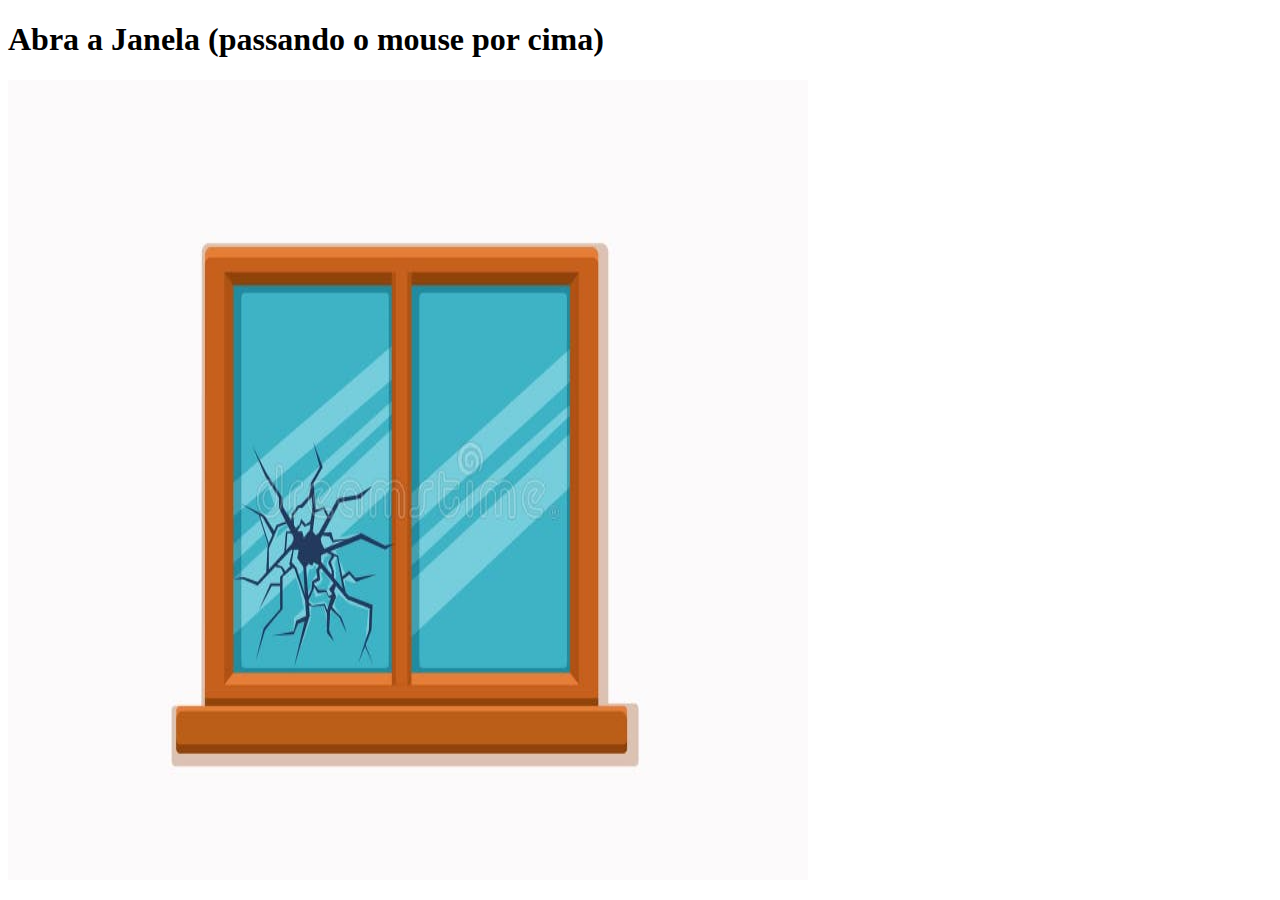
<file: Atividade13/index.html>
<!DOCTYPE html>
<html lang="en">
<head>
    <meta charset="UTF-8">
    <meta http-equiv="X-UA-Compatible" content="IE=edge">
    <meta name="viewport" content="width=device-width, initial-scale=1.0">
    <title>Document</title>
    <script src="script.js"></script>
</head>
<body>
    <h1 id="h1">Abra a Janela (passando o mouse por cima)</h1>
    <img id="img" width="800px" height="800px" src="janela_quebrada.png" alt="janela_quebrada" onmouseenter="mouseEnter()" onmouseleave="mouseLeave()" onmousedown="mouseDown()">
</body>
</html>
</file>
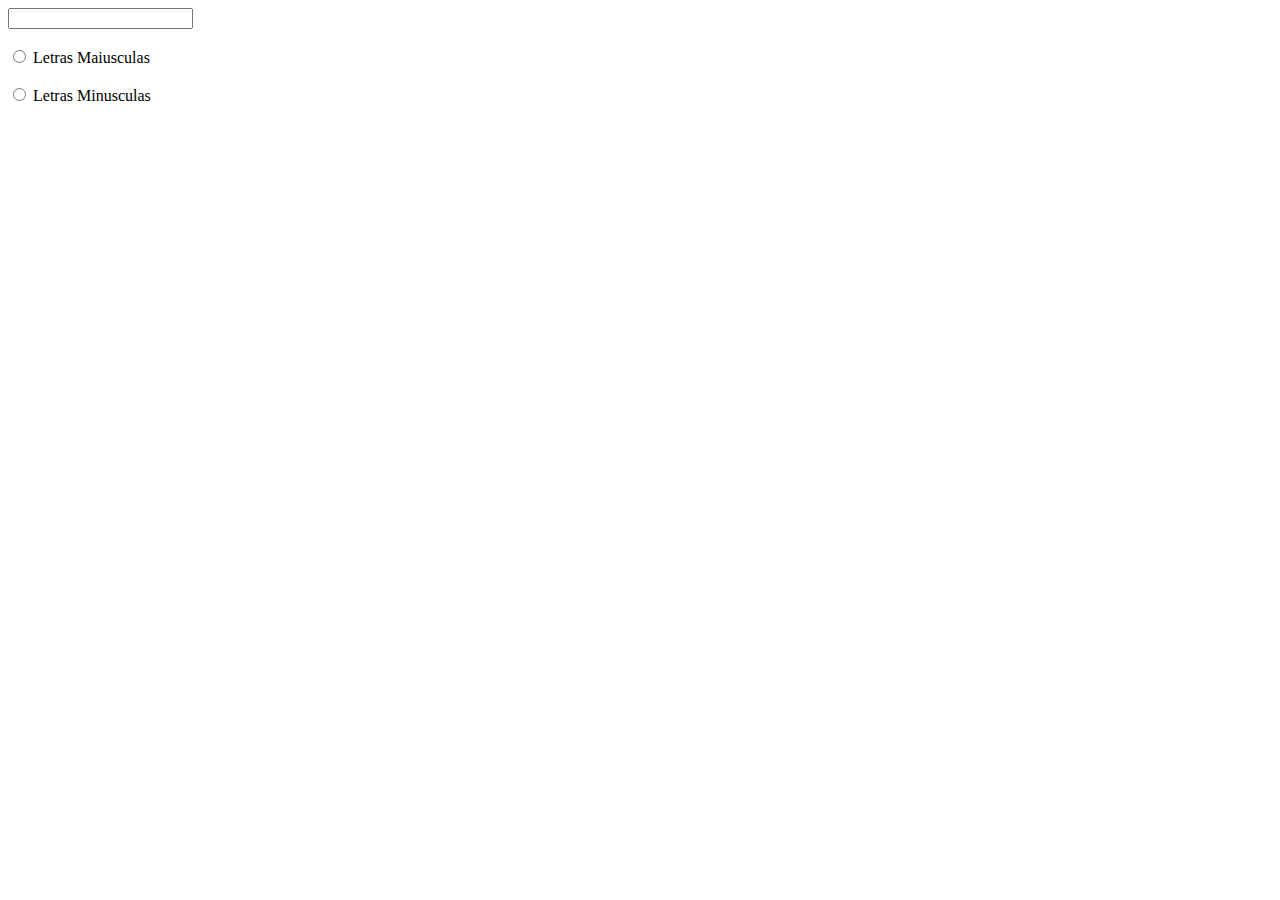
<file: Atividade14/index.html>
<!DOCTYPE html>
<html lang="en">
<head>
    <meta charset="UTF-8">
    <meta http-equiv="X-UA-Compatible" content="IE=edge">
    <meta name="viewport" content="width=device-width, initial-scale=1.0">
    <title>Document</title>
    <script src="script.js"></script>
</head>
<body>
    <input id="input" type="text">
    <br><br>
    <input type="radio" id="radio1" onclick="maiusculas(this)">
    <label for="radio1">Letras Maiusculas</label>
    <br><br>
    <input type="radio" id="radio2" onclick="minusculas()">
    <label for="radio2">Letras Minusculas</label>
</body>
</html>
</file>
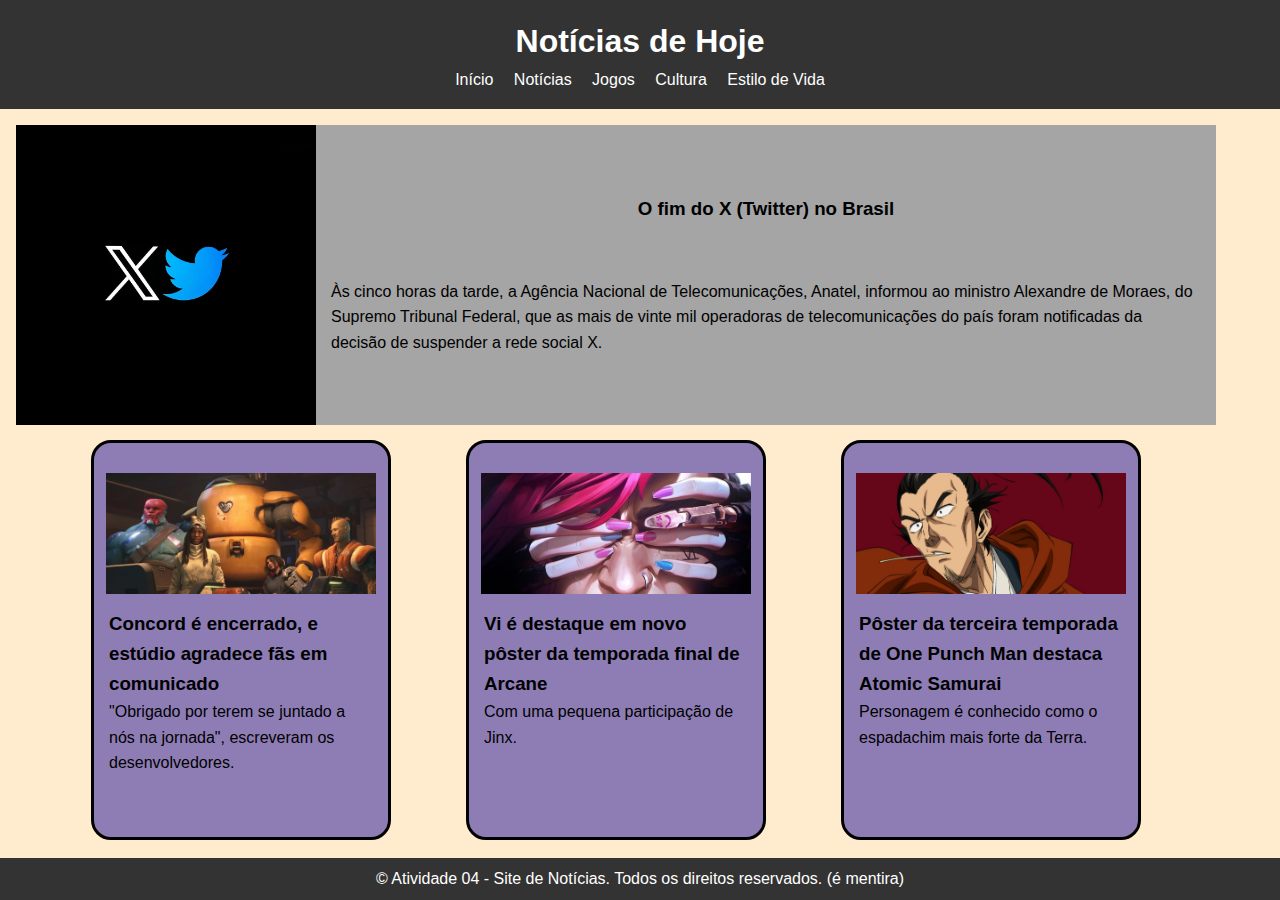
<file: Atividade4/index.html>
<!DOCTYPE html>
<html lang="pt-BR">

<head>
    <meta charset="UTF-8">
    <meta name="viewport" content="width=device-width, initial-scale=1.0">
    <title>Site de Notícias</title>
    <link rel="stylesheet" href="styles.css">
</head>

<body>
    <header>
        <h1>Notícias de Hoje</h1>
        <nav>
            <ul>
                <li>Início</a></li>
                <li>Notícias</a></li>
                <li>Jogos</a></li>
                <li>Cultura</a></li>
                <li>Estilo de Vida</a></li>
            </ul>
        </nav>
    </header>

    <main>
        <div class="main">
            <div class="noticias">
                <div class="noticia-principal">
                    <div class="principal-content">
                        <img class="img-noticia-principal" src="twitter.jpg" alt="">
                        <div class="texto">
                            <h3>O fim do X (Twitter) no Brasil</h3>
                            <nav>Às cinco horas da tarde, a Agência Nacional de Telecomunicações, Anatel, informou ao
                                ministro Alexandre de Moraes, do Supremo Tribunal Federal, que as mais de vinte mil
                                operadoras de telecomunicações do país foram notificadas da decisão de suspender a rede
                                social X.</nav>
                        </div>
                    </div>
                </div>

                <div class="outras-noticias">
                    <div class="noticia01">
                        <img class="img-noticia2" src="concord.jpg" alt="">
                        <h3>Concord é encerrado, e estúdio agradece fãs em comunicado</h3>
                        <nav>"Obrigado por terem se juntado a nós na jornada", escreveram os desenvolvedores.</nav>
                    </div>

                    <div class="noticia02">
                        <img class="img-noticia2" src="vi.jpg" alt="">
                        <h3>Vi é destaque em novo pôster da temporada final de Arcane</h3>
                        <nav>Com uma pequena participação de Jinx.</nav>
                    </div>

                    <div class="noticia03">
                        <img class="img-noticia2" src="op.jpg" alt="">
                        <h3>Pôster da terceira temporada de One Punch Man destaca Atomic Samurai</h3>
                        <nav>Personagem é conhecido como o espadachim mais forte da Terra.</nav>
                    </div>
                </div>
            </div>

            <div class="sidebar">
                <div class="content-sidebar">
                    <h2>Destaques</h2>
                    <ul>• STF prevê multa diária de R$ 50 mil para quem furar bloqueio ao X</ul>
                    <ul>• Eclipse parcial da Lua poderá ser visto do Brasil em setembro</ul>
                    <ul>• "Ainda Estou Aqui", filme brasileiro, leva prêmio de melhor roteiro no Festival de Veneza</ul>
                </div>
            </div>
        </div>
    </main>

    <footer>
        <p>&copy; Atividade 04 - Site de Notícias. Todos os direitos reservados. (é mentira)</p>
    </footer>
</body>

</html>
</file>
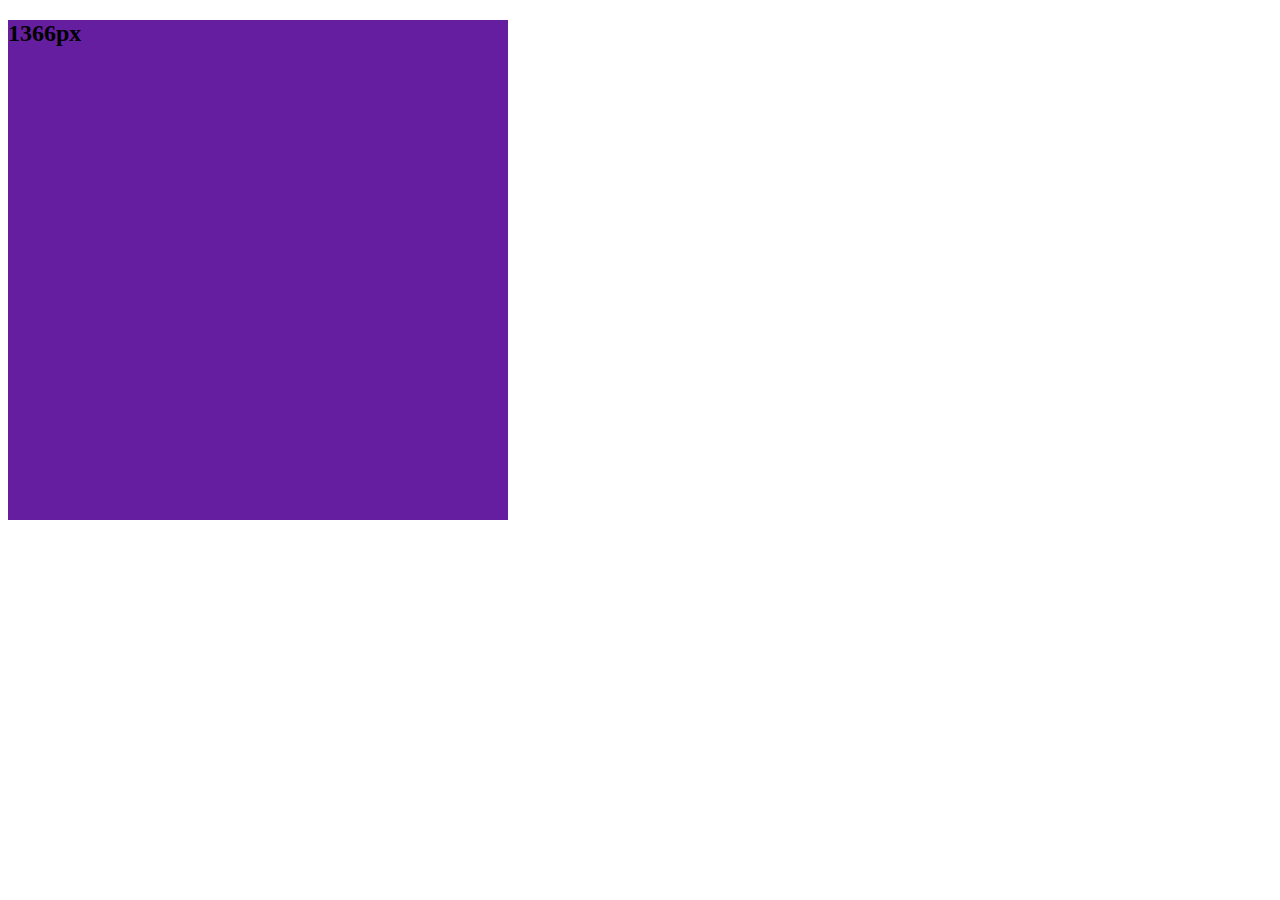
<file: Atividade5/index.html>
<!DOCTYPE html>
<html lang="pt-BR">
<head>
    <meta charset="UTF-8">
    <meta name="viewport" content="width=device-width, initial-scale=1.0">
    <title>Document</title>
    <link rel="stylesheet" href="styles.css">
</head>
<body>
    <div class="square">
        <h2 class="texto"></h2>
    </div>
</body>
</html>
</file>
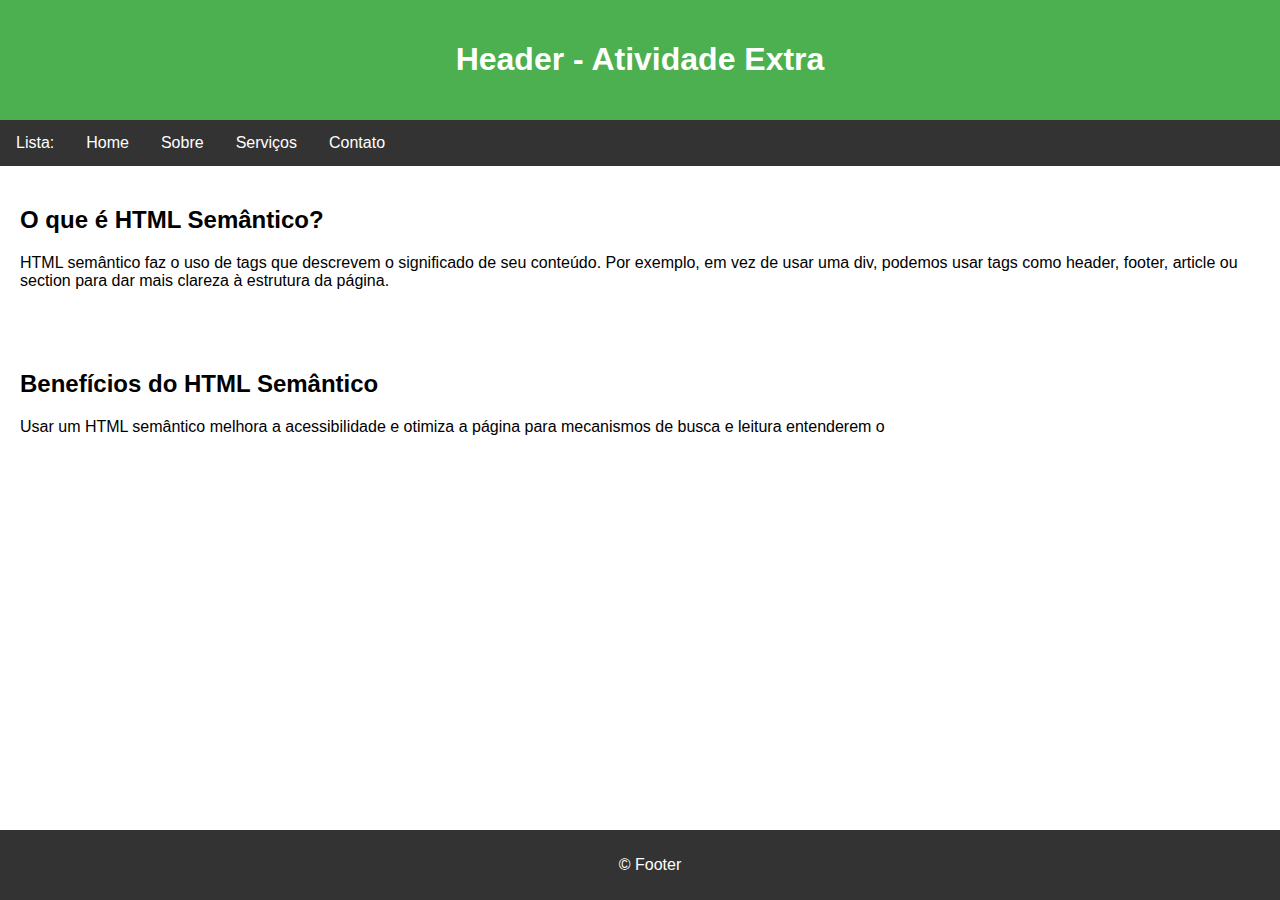
<file: AtividadeExtra/index.html>
<!DOCTYPE html>
<html lang="pt-BR">
<head>
    <meta charset="UTF-8">
    <meta http-equiv="X-UA-Compatible" content="IE=edge">
    <meta name="viewport" content="width=device-width, initial-scale=1.0">
    <title>HTML Semântico</title>
    <link rel="stylesheet" href="styles.css">
</head>
    
</head>
<body>
    <header>
        <h1>Header - Atividade Extra</h1>
    </header>

    <nav>
        <ul>
            <li><a href="#">Lista: </a></li>
            <li><a href="#">Home</a></li>
            <li><a href="#">Sobre</a></li>
            <li><a href="#">Serviços</a></li>
            <li><a href="#">Contato</a></li>
        </ul>
    </nav>

    <section>
        <article>
            <h2>O que é HTML Semântico?</h2>
            <p>HTML semântico faz o uso de tags que descrevem o significado de seu conteúdo. Por exemplo, em vez de usar uma div, podemos usar tags como header, footer, article ou section para dar mais clareza à estrutura da página.</p>
        </article>

        <article>
            <h2>Benefícios do HTML Semântico</h2>
            <p>Usar um HTML semântico melhora a acessibilidade e otimiza a página para mecanismos de busca e leitura entenderem o</p>
        </article>
    </section>

    <footer>
        <p>&copy; Footer</p>
    </footer>
</body>
</html>
</file>
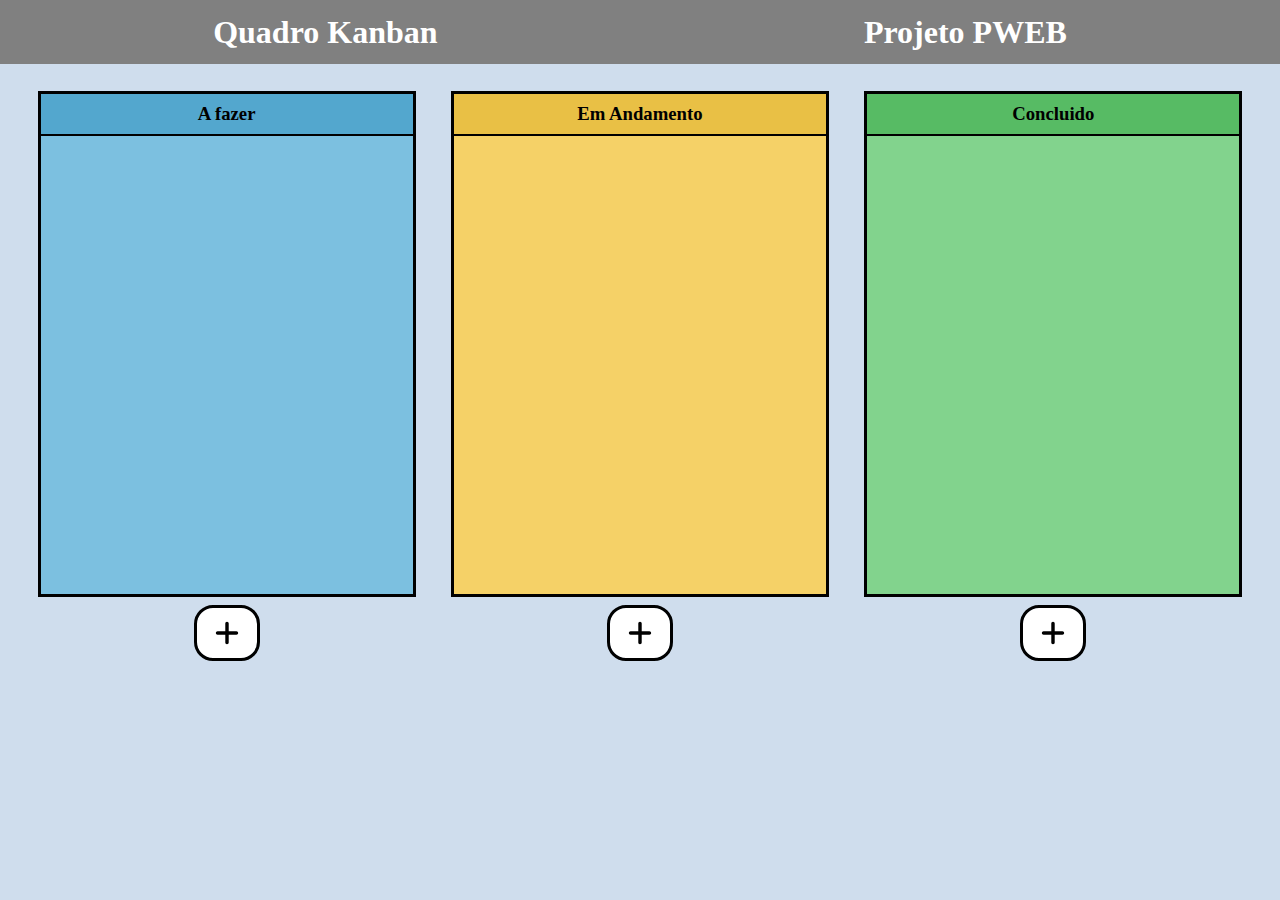
<file: docs/index.html>
<!DOCTYPE html>
<html lang="en">

<head>
    <meta charset="UTF-8">
    <meta http-equiv="X-UA-Compatible" content="IE=edge">
    <meta name="viewport" content="width=device-width, initial-scale=1.0">
    <link rel="stylesheet" href="styles.css">
    <title>Quadro Kanban</title>
    <script src="script.js"></script>
</head>

<body>
    <header>
        <h1>Quadro Kanban</h1>
        <h1>Projeto PWEB</h1>
    </header>

    <main class="fundo">
        <div class="colunas">
            <div class="a-fazer">
                <div class="titulo-a-fazer">
                    <div class="cartoes-a-fazer">
                        <h3 class="titulo">A fazer</h3>
                        <div class="lista-cartoes">
                            <div class="quadrado-adicionar">
                                <img src="plus-solid.svg" alt="">
                            </div>
                        </div>
                    </div>
                </div>
            </div>

            <div class="em-andamento">
                <div class="titulo-em-andamento">
                    <div class="cartoes-em-andamento">
                        <h3 class="titulo">Em Andamento</h3>
                        <div class="lista-cartoes">
                            <div class="quadrado-adicionar">
                                <img src="plus-solid.svg" alt="">
                            </div>
                        </div>
                    </div>
                </div>

            </div>

            <div class="concluido">
                <div class="titulo-concluido">
                    <div class="cartoes-concluido">
                        <h3 class="titulo">Concluido</h3>
                        <div class="lista-cartoes">
                            <div class="quadrado-adicionar">
                                <img src="plus-solid.svg" alt="">
                            </div>
                        </div>
                    </div>
                </div>

            </div>
        </div>
    </main>

    <div class="popup-adicionar">
        <div class="popup-conteudo">
            <h3>Adicionar Tarefa</h3>
            <label for="titulo">Título</label>
            <input type="text" class="titulo" placeholder="Título">

            <label for="descricao">Descrição</label>
            <input type="text" class="descricao" placeholder="Descrição">

            <label for="prazo">Data de Vencimento</label>
            <input type="date" class="prazo">

            <label for="responsavel">Responsáveis</label>
            <input type="text" class="responsavel" placeholder="Responsável">

            <label for="prioridade">Prioridade</label>
            <select class="prioridade" placeholder="Prioridade">
                <option value="ALTA">ALTA</option>
                <option value="MEDIA">MEDIA</option>
                <option value="BAIXA">BAIXA</option>
            </select>

            <button class="adicionarTarefa">Adicionar</button>
            <button class="fecharPopup">Fechar</button>
        </div>
    </div>

    <div class="popup-visualizar">
        <div class="popup-conteudo">
            <h3>Visualizando Tarefa</h3>
            <label for="titulo">Título</label>
            <input type="text" class="titulo" placeholder="Título">

            <label for="descricao">Descrição</label>
            <input type="text" class="descricao" placeholder="Descrição">

            <label for="prazo">Data de Vencimento</label>
            <input type="date" class="prazo">

            <label for="responsavel">Responsável</label>
            <input type="text" class="responsavel" placeholder="Responsável">

            <label for="prioridade">Prioridade</label>
            <select class="prioridade" placeholder="Prioridade">
                <option value="ALTA">ALTA</option>
                <option value="MEDIA">MEDIA</option>
                <option value="BAIXA">BAIXA</option>
            </select>

            <button class="editarTarefa">Editar</button>
            <button class="deletarTarefa">Deletar</button>
            <button class="fecharVisualizarPopup">Fechar</button>
        </div>
    </div>
</body>

</html>
</file>
<file: Atividade4/styles.css>
* {
    margin: 0;
    padding: 0;
    box-sizing: border-box;
}

body {
    font-family: Arial, sans-serif;
    line-height: 1.6;
    background-color: blanchedalmond;
}

header {
    background-color: #333;
    color: #fff;
    padding: 1rem;
    text-align: center;
}

nav ul li {
    display: inline;
    margin: 0 0.5rem;
}

main {
    padding: 1rem;
    display: flex;
}

.main{
    display: flex;
}

.noticia-principal
{
    display: flex;
    background-color: rgb(165, 165, 165);
    width: 1200px;
}

.principal-content
{
    display: flex;
}

.img-noticia-principal
{
    width: 300px;
    height: 300px;
    object-fit: cover;
}

.img-noticia2
{
    width: 300px;
    width: 300px;
    padding: 15px;
    object-fit: cover;
}

.outras-noticias
{
    display: flex;
    justify-content: space-evenly;
    margin-top: 15px;
}

.texto
{
    display: flex;
    flex-direction: column;
    justify-content: space-evenly;
    align-items: center;
    margin: 15px 15px;
}

.noticia01
{
    display: flex;
    flex-direction: column;
    align-items: center;
    background-color: rgb(142, 125, 181);
    width: 300px;
    height: 400px;
    border-radius: 20px;
    border-style: solid;
    border-color: black;
    padding: 15px 15px;
}

.noticia02
{
    display: flex;
    flex-direction: column;
    align-items: center;
    background-color: rgb(142, 125, 181);
    width: 300px;
    height: 400px;
    border-radius: 20px;
    border-style: solid;
    border-color: black;
    padding: 15px 15px;
}

.noticia03
{
    display: flex;
    flex-direction: column;
    align-items: center;
    background-color: rgb(142, 125, 181);
    width: 300px;
    height: 400px;
    border-radius: 20px;
    border-style: solid;
    border-color: black;
    padding: 15px 15px;
}

.sidebar
{
    background-color: rgb(165, 165, 165);
    width: 400px;
    display: flex;
    justify-content: center;
    align-items: flex-start;
    margin-left: 150px;
}

.content-sidebar{
    display: flex;
    justify-content: center;
    flex-direction: column;
    align-items: center;

    margin: 10px 15px;
}

.content-sidebar ul
{
    padding-top: 45px;
    color:blue;
     text-decoration:underline;
}

footer {
    background-color: #333;
    color: #fff;
    text-align: center;
    padding: 0.5rem;
    position: fixed;
    width: 100%;
    bottom: 0;
}
</file>
<file: Atividade5/styles.css>
.square {
    width: 500px;
    height: 500px;
}

.texto
{
    font-size: 24px;
}

@media screen and (max-width: 420px) {
    .square{
        background-color: rgb(30, 85, 85);
    }

    .texto::before{
        content:"420px";
    }
}

@media screen and (min-width: 421px) {
    .square{
        background-color: rgb(236, 94, 23);
    }
    
    .texto:before{
        content:"768px";
    }
}

@media screen and (min-width: 769px) {
    .square {
        background-color: rgb(255, 0, 187);
    }

    .texto:before{
        content:"1024px";
    }
}

@media screen and (min-width: 1025px) {
    .square {
        background-color: rgb(230, 39, 39);
    }

    .texto:before{
        content:"1080px";
    }
}

@media screen and (min-width: 1081px) {
    .square {
        background-color: rgb(102, 30, 161);
    }

    .texto:before{
        content:"1366px";
    }
}

@media screen and (min-width: 1367px) {
    .square {
        background-color: rgb(219, 255, 12);
    }

    .texto:before{
        content:"1920px";
    }
}

@media screen and (min-width: 1921px) {
    .square {
        background-color: rgb(62, 196, 29);
    }

    .texto:before{
        content:"Acima de 1920px";
    }
}
</file>
<file: AtividadeExtra/styles.css>
body
{
    font-family: Arial, sans-serif;
    margin: 0;
    padding: 0;
}

header
{
    background-color: #4CAF50;
    color: white;
    padding: 20px;
    text-align: center;
}

nav
{
    background-color: #333;
    overflow: hidden;
}

nav ul
{
    list-style-type: none;
    margin: 0;
    padding: 0;
}

nav ul li
{
    float: left;
}

nav ul li a
{
    display: block;
    color: white;
    text-align: center;
    padding: 14px 16px;
    text-decoration: none;
}

nav ul li a:hover {
    background-color: #ddd;
    color: black;
}

section
{
    padding: 20px;
}

article
{
    margin-bottom: 80px;
}

footer
{
    background-color: #333;
    color: white;
    text-align: center;
    padding: 10px;
    position: fixed;
    width: 100%;
    bottom: 0;
}
</file>
<file: docs/styles.css>
header
{
    background-color: grey;
    font-family:'Times New Roman', Times, serif;
    display: flex;
    color: white;
    font-size: 16px;
    justify-content: space-around;
    align-items: center;
    height: 4rem;
}

main
{

}

body
{
    margin: 0;
    padding: 0;
    background-color: #cfdded;
}

.colunas
{
    margin: 20px 10px 10px 10px;
    padding: 10px;
    display: flex;
    justify-content: space-around;
    height: 700px;
}

.a-fazer
{
    background-color: #7cc0e0;
    width: 400px;
    outline: black solid 3px;
    height: fit-content;
    min-height: 500px;
    flex-direction: column;
    position: relative;
    box-sizing: border-box;
}

.em-andamento
{
    background-color: #f5d167;
    width: 400px;
    outline: black solid 3px;
    height: fit-content;
    min-height: 500px;
    flex-direction: column;
    position: relative;
    box-sizing: border-box;
}

.concluido
{
    background-color: #82d38d;
    width: 400px;
    outline: black solid 3px;
    height: fit-content;
    min-height: 500px;
    flex-direction: column;
    position: relative;
    box-sizing: border-box;
}

.cartoes-em-andamento .titulo
{
    background-color: #e9c045;
}

.cartoes-a-fazer .titulo
{
    background-color: #53a7ce;
}

.cartoes-concluido .titulo
{
    background-color:  #57bb64;
}

.cartoes-em-andamento .titulo, .cartoes-concluido .titulo, .cartoes-a-fazer .titulo
{
    display: flex;
    justify-content: center;
    align-items: center;
    margin: 0;
    padding: 0;
    height: 40px;
    outline: black solid 2px;
}

.quadrado-adicionar
{
    background-color: rgb(255, 255, 255);
    position: absolute;
    left: 50%;
    bottom: -4rem;
    border-radius: 16px;
    transform: translateX(-50%);
    width: 60px;
    height: 50px;
    outline: black solid 3px;
    display: flex;
    justify-content: center;
}

.quadrado-adicionar img
{
    width: 40%;
}

.quadrado-adicionar:hover
{
    background-color: rgb(162, 162, 162);
    box-shadow: 0px 8px 15px rgba(0, 0, 0, 0.2); /* Intensifica a sombra */
    cursor: pointer;
}

.lista-cartoes
{
    display: flex;
    flex-direction: column;
    align-items: center;
    padding: 20px 0 0 0;
}

.cartao
{
    background-color: rgb(255, 255, 255);
    display: flex;
    flex-direction: column;
    width: 90%;
    margin-bottom: 20px;
    border-radius: 8px;
    outline: black solid 2px;
}

.cartao:hover {
    transform: scale(1.05) translateY(-3px); /* Amplia e eleva o cartão */
    box-shadow: 0px 8px 15px rgba(0, 0, 0, 0.2); /* Intensifica a sombra */
    cursor: pointer;
}

.cartao-conteudo
{
    padding: 0 15px;
}

.prioridade-conteudo
{
    background-color: rgb(255, 255, 255);
    border-radius: 20px;
    width:auto;
    padding: 0 6px;
    height: 24px;
    display: flex;
    align-items: center;
    font-weight: bold;
}

.nome
{
    font-weight: bold;
    margin-bottom: 5px;
}

.data-responsavel
{
    display: flex;
    justify-content: space-between;
    align-items: center;
}

.popup-adicionar {
    display: none;
    position: fixed;
    top: 0;
    left: 0;
    width: 100%;
    height: 100%;
    background-color: rgba(0, 0, 0, 0.5);
    justify-content: center;
    align-items: center;
}

.popup-conteudo {
    background-color: #37474f;
    color: white;
    padding: 24px;
    border-radius: 10px;
    width: 40%;
    height: auto;
    text-align: center;
}

.popup-conteudo h3
{
    font-size: 24px;
}

.popup-conteudo label {
    display: block;
    margin-top: 10px;
}

.popup-conteudo input {
    width: 100%;
    padding: 5px;
    margin-top: 5px;
    border-radius: 5px;
    border: none;
    outline: none;
}

.popup-conteudo button {
    margin-top: 15px;
    padding: 8px 12px;
    border: none;
    border-radius: 5px;
    cursor: pointer;
}

.adicionarTarefa, .editarTarefa {
    background-color: #4caf50;
    color: white;
    width: auto;
}

.fecharPopup, .fecharVisualizarPopup {
    background-color: #f44336;
    color: white;
    margin-left: 20px;
    width: auto;
}

.deletarTarefa
{
    background-color: rgb(0, 0, 255);
    color: white;
    margin-left: 20px;
    width: auto;
}

.prioridade
{
    display: flex;
    width: 100%;
    padding: 6px;
    text-align: center;
    margin: 10px 4px 10px 4px;
}

.popup-visualizar
{
    display: none;
    position: fixed;
    top: 0;
    left: 0;
    width: 100%;
    height: 100%;
    background-color: rgba(0, 0, 0, 0.5);
    justify-content: center;
    align-items: center;
}

.cartao-expirado
{
    background-color: #c53939;
    border-color: #ff0000;
}

.cartao-concluido
{
    background-color: #45c539;
    border-color: #00ff33;
}

/* Responsividade */

@media (min-width: 1200px)
{
    .colunas
    {
        flex-direction: row;
        height: auto;
    }

    .a-fazer, .em-andamento, .concluido
    {
        width: 30%;
    }
}

@media (max-width: 1200px) and (min-width: 600px)
{
    .colunas
    {
        flex-direction: column;
        align-items: center;
        height: auto;
    }

    .a-fazer, .em-andamento, .concluido
    {
        width: 80%;
        margin-bottom: 6rem;
    }
}

@media (max-width: 600px)
{
    header
    {
        flex-direction: column;
        font-size: 1.2rem;
        text-align: center;
    }

    .colunas
    {
        flex-direction: column;
        padding: 0 10px;
        height: auto;
    }

    .a-fazer, .em-andamento, .concluido
    {
        width: 100%;
        margin-bottom: 6rem;
    }

    .conteudo-popup
    {
        width: 90%;
    }
}
</file>
